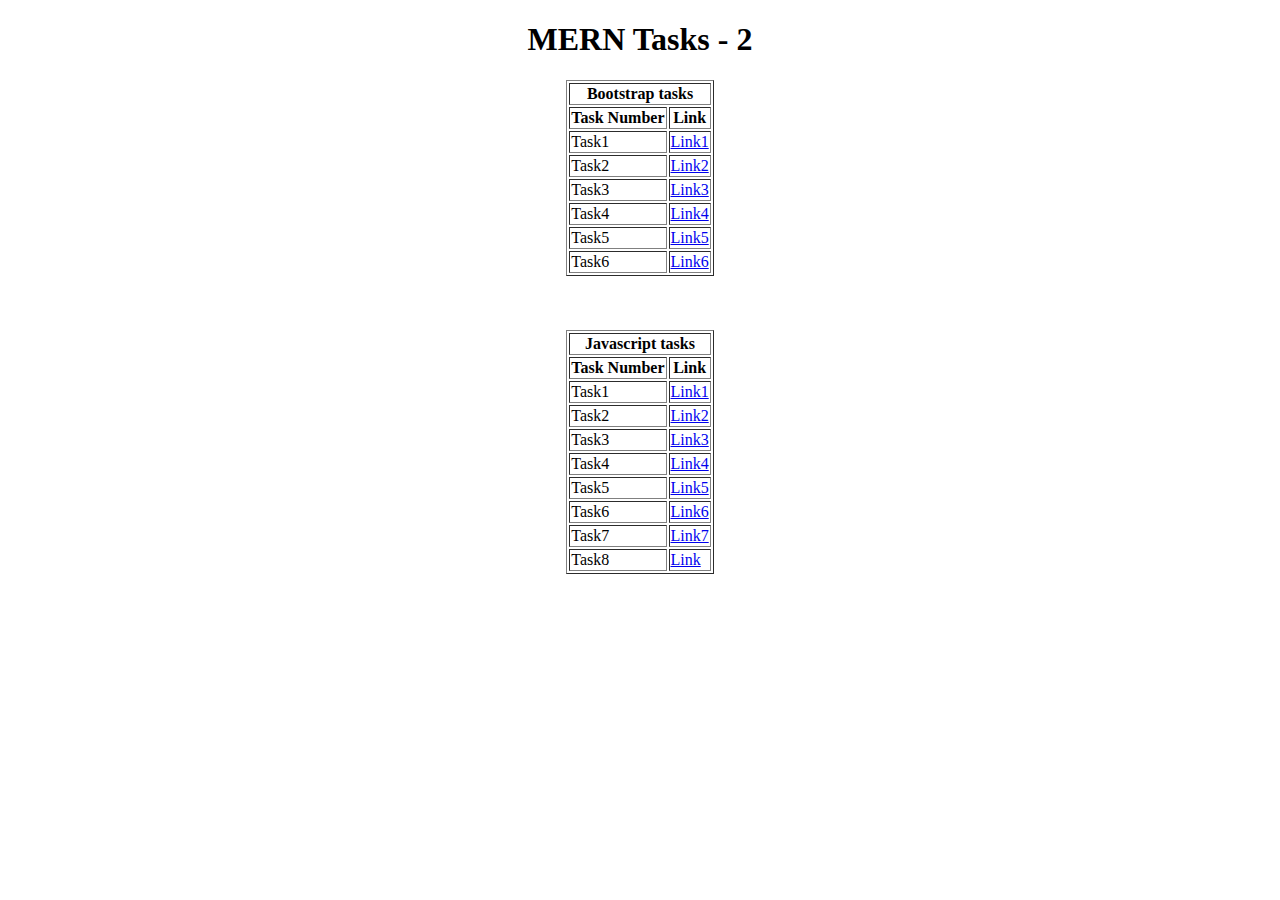
<file: index.html>
<!DOCTYPE html>
<html lang="en">

<head>
    <meta charset="UTF-8">
    <meta name="viewport" content="width=device-width, initial-scale=1.0">
    <title>MERN Tasks</title>

</head>

<body>
    <center>
        <h1>MERN Tasks - 2</h1>
        <table border="1">
            <tr>
                <th colspan="2">Bootstrap tasks</th>
            </tr>
            <tr>
                <th>Task Number</th>
                <th>Link</th>
            </tr>

            <tr>
                <td>Task1</td>
                <td><a href="./Bootstrap_Task1.html">Link1</a></td>
            </tr>
            <tr>
                <td>Task2</td>
                <td><a href="./Bootstrap_Task2.html">Link2</a></td>
            </tr>
            <tr>
                <td>Task3</td>
                <td><a href="./Bootstrap_Task3.html">Link3</a></td>
            </tr>
            <tr>
                <td>Task4</td>
                <td><a href="./Bootstrap_Task4.html">Link4</a></td>
            </tr>
            <tr>
                <td>Task5</td>
                <td><a href="./Bootstrap Task5.html">Link5</a></td>
            </tr>
            <tr>
                <td>Task6</td>
                <td><a href="./Bootstrap_Task6.html">Link6</a></td>
            </tr>
        </table>
        <br><br><br>

        <table border="1">
            <tr>
                <th colspan="2">Javascript tasks</th>
            </tr>
            <tr>
                <th>Task Number</th>
                <th>Link</th>
            </tr>

            <tr>
                <td>Task1</td>
                <td><a href="./JS_Task1.html">Link1</a></td>
            </tr>
            <tr>
                <td>Task2</td>
                <td><a href="./JS_Task2.html">Link2</a></td>
            </tr>
            <tr>
                <td>Task3</td>
                <td><a href="./JS_Task3.html">Link3</a></td>
            </tr>
            <tr>
                <td>Task4</td>
                <td><a href="./JS_Task4.html">Link4</a></td>
            </tr>
            <tr>
                <td>Task5</td>
                <td><a href="./JS_Task5.html">Link5</a></td>
            </tr>
            <tr>
                <td>Task6</td>
                <td><a href="./JS_Task6.html">Link6</a></td>
            </tr>
            <tr>
                <td>Task7</td>
                <td><a href="./JS_Task7.html">Link7</a></td>
            </tr>
            <tr>
                <td>Task8</td>
                <td><a href="./JS_Task8.html">Link</a></td>
            </tr>
        </table>
    </center>
</body>

</html>
</file>
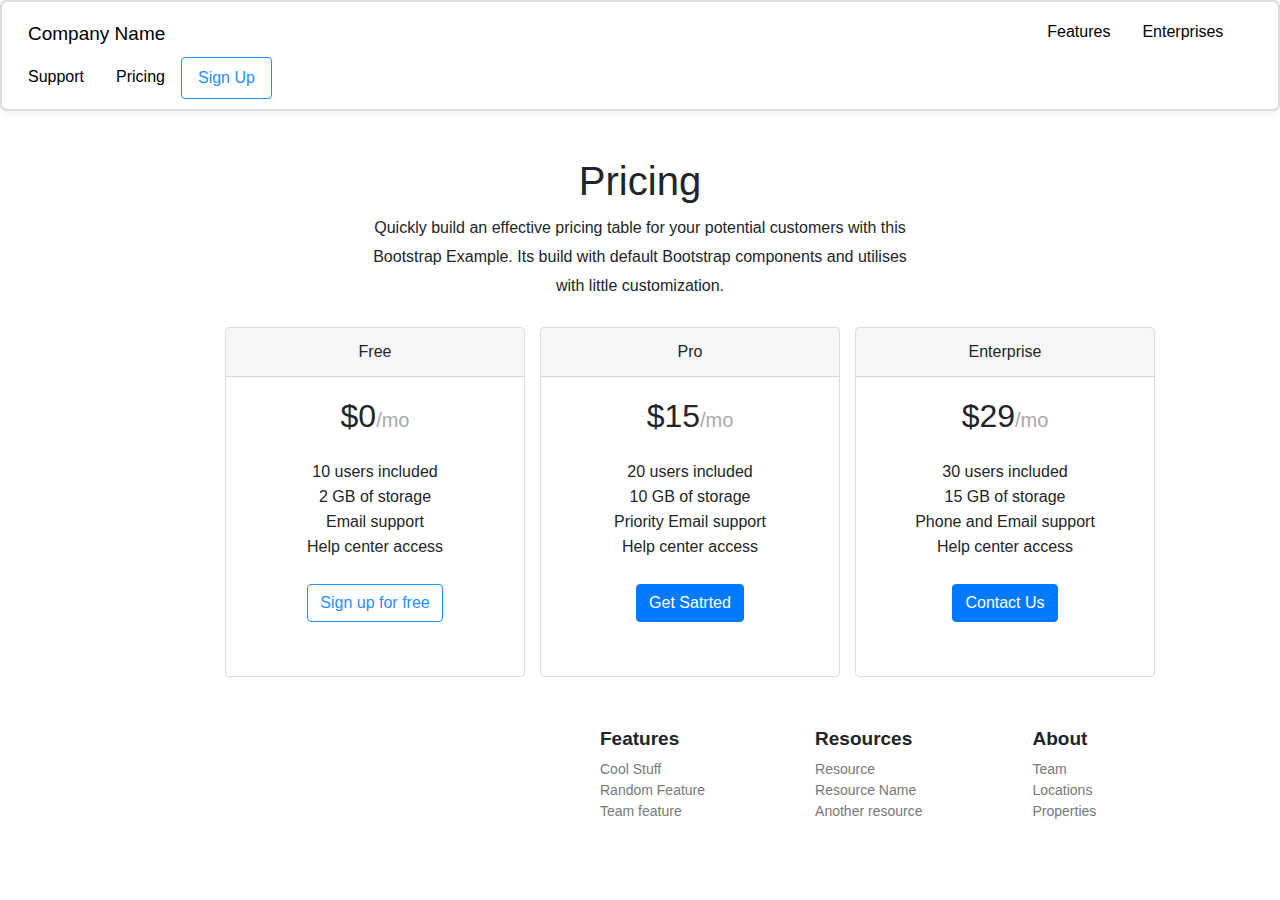
<file: Bootstrap_Task3.html>
<!DOCTYPE html>
<html>
    <head>
        <title>Bootstrap Task3</title>
        <link rel="stylesheet" href="https://cdn.jsdelivr.net/npm/bootstrap@4.0.0/dist/css/bootstrap.min.css" integrity="sha384-Gn5384xqQ1aoWXA+058RXPxPg6fy4IWvTNh0E263XmFcJlSAwiGgFAW/dAiS6JXm" crossorigin="anonymous">
        <style>
            .nav-container {
        background-color: white; 
        padding: 10px; 
        border: 2px solid #ddd; 
        border-radius: 7px; 
        width: 100%; 
        margin: 0 auto;
        box-shadow: 0 0 10px rgba(0, 0, 0, 0.1) 
            }
            .nav-link{
                color:black;
            }
            .nav-link.active {
           background-color: transparent !important; 
           color: #1E90FF!important;
           border: 1px solid #1E90FF !important;
            }

            p.pricing{
                text-align: center;
                margin:5px;
            }
            .card{
                max-width: 300px;
                height:350px;
                flex:1;
                border:1px solid #ddd;
            }
            .card-container {
             display: flex; 
             justify-content: center;
             margin-left: 100px; 
             gap:15px;
            }

            h2{
                display:inline;
            }
            h5{
                display:inline;
                color: 	#A9A9A9;
            }
            p{
                margin:1px;
            }
            #button{
                background-color: transparent !important; 
                color: #1E90FF!important;
                border: 1px solid #1E90FF !important;
            }
            .list-container{
                display:flex;
                margin-left:600px;
            }
            .list{
                list-style: none; 
                padding-left: 0; 
                margin-right: 110px;
               
            }
            li.item{
                color: 	#787878;
                font-size:14px;
            }
         
        </style>
    </head>
    <body>
        <div class="nav-container">
            <ul class="nav">
                <li class="nav-item">
                  <a class="nav-link disabled" href="#" style="color:black; font-size: 19px;">Company Name</a>
                </li>
                <li class="nav-item">
                  <a class="nav-link" href="#" style="margin-left:850px;">Features</a>
                </li>
                <li class="nav-item">
                  <a class="nav-link" href="#">Enterprises</a>
                </li>
                <li class="nav-item">
                  <a class="nav-link" href="#">Support</a>
                </li>
                <li class="nav-item">
                    <a class="nav-link" href="#">Pricing</a>
                  </li>
                  <ul class="nav nav-pills">
                    <li class="nav-item">
                      <a class="nav-link active" aria-current="page" href="#">Sign Up</a>
                    </li>
              </ul>
        </div>
        <div>
            <p class="text-center" style="font-size:40px; margin-top:40px;">Pricing</p>
            <p class="pricing">Quickly build an effective pricing table for your potential customers with this</p>
            <p class="pricing">Bootstrap Example. Its build with default Bootstrap components and utilises</p>
            <p class="pricing">with little customization.</p>
        </div><br>
        <div class="card-container">
            <div class="card">
                <div class="card-header">
                   <center> Free</center>
                  </div>
                  <div class="card-body">
                    <center><h2 class="card-title">$0<h5 >/mo</h5></h2></center><br>
                    <p class="card-text text-center" >10 users included</p>
                    <p class="card-text text-center">2 GB of storage</p>
                    <p class="card-text text-center">Email support</p>
                    <p class="card-text text-center">Help center access</p><br>
                    <center><a href="#" class="btn btn-primary" id="button">Sign up for free</a></center>
                  </div>
            </div>
            <div class="card">
                <div class="card-header">
                   <center> Pro</center>
                  </div>
                  <div class="card-body">
                    <center><h2 class="card-title">$15<h5 >/mo</h5></h2></center><br>
                    <p class="card-text text-center" >20 users included</p>
                    <p class="card-text text-center">10 GB of storage</p>
                    <p class="card-text text-center">Priority Email support</p>
                    <p class="card-text text-center">Help center access</p><br>
                    <center><a href="#" class="btn btn-primary">Get Satrted</a></center>
                  </div>
            </div>
            <div class="card">
                <div class="card-header">
                    <center>Enterprise</center>
                  </div>
                  <div class="card-body">
                    <center><h2 class="card-title">$29<h5 >/mo</h5></h2></center><br>
                    <p class="card-text text-center" >30 users included</p>
                    <p class="card-text text-center">15 GB of storage</p>
                    <p class="card-text text-center">Phone and Email support</p>
                    <p class="card-text text-center">Help center access</p><br>
                    <center><a href="#" class="btn btn-primary">Contact Us</a></center>
                  </div>
            </div>
        </div><br><br>
<div class="list-container">
    <ul class="list">
        <li style="font-size:19px; margin-bottom:6px;"><b>Features</b></li>
        <li class="item">Cool Stuff</li>
        <li class="item">Random Feature</li>
        <li class="item">Team feature</li>
    </ul>

    <ul class="list">
        <li style="font-size: 19px; margin-bottom: 6px;"><b>Resources</b></li>
        <li class="item">Resource</li>
        <li class="item">Resource Name</li>
        <li class="item">Another resource</li>
    </ul>
    <ul class="list">
        <li style ="font-size: 19px; margin-bottom: 6px;"><b>About</b></li>
        <li class="item">Team</li>
        <li class="item">Locations</li>
        <li class="item">Properties</li>
    </ul>
</div>
        
            
    </body>
</html>
</file>
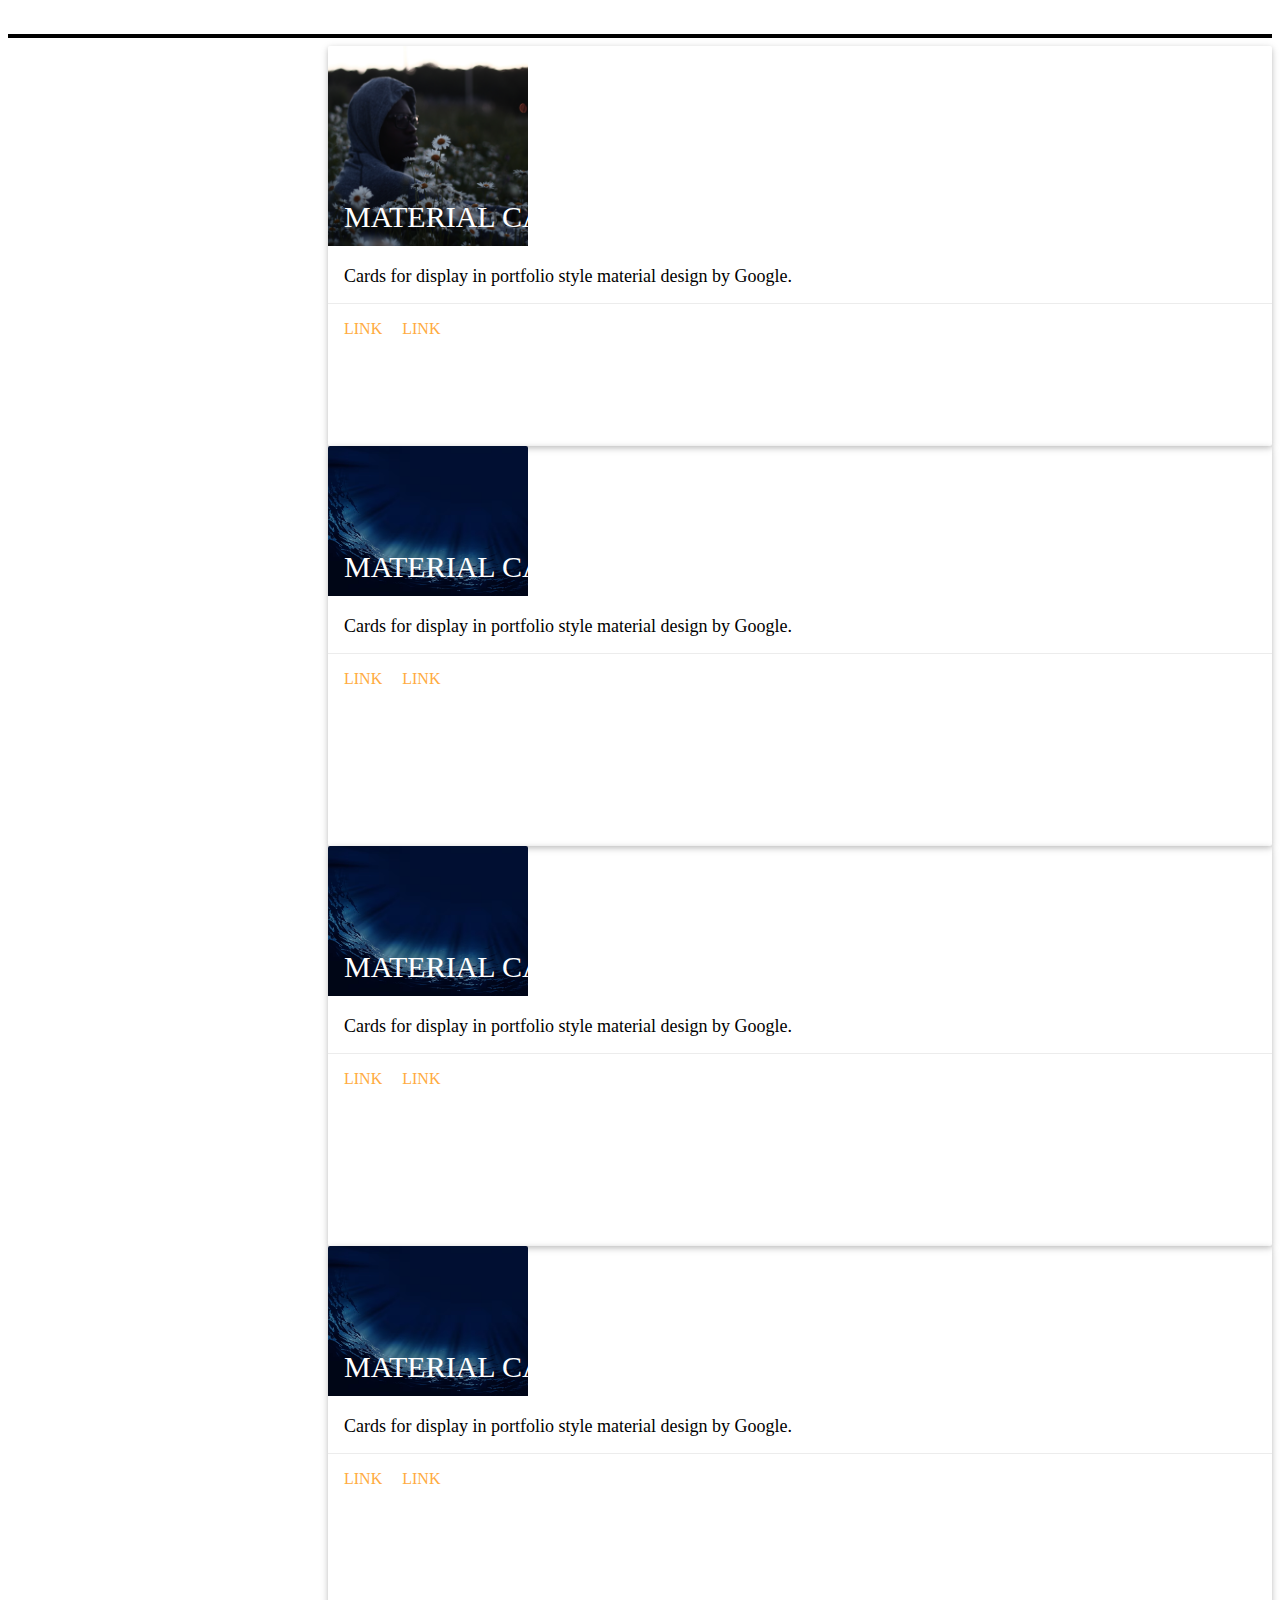
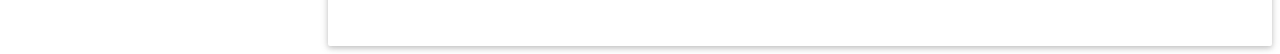
<file: Bootstrap_Task4.html>
<!DOCTYPE html>
<html>

<head>
  <title>Bootstrap Task4</title>
  <link href="https://cdn.jsdelivr.net/npm/bootstrap@5.0.2/dist/css/bootstrap.min.css" rel="stylesheet"
    integrity="sha384-EVSTQN3/azprG1Anm3QDgpJLIm9Nao0Yz1ztcQTwFspd3yD65VohhpuuCOmLASjC" crossorigin="anonymous">
  <style>
    .container {
      margin-left: 320px;
    }
    .card {
      box-shadow: 0 2px 5px 0 rgba(0, 0, 0, 0.16), 0 2px 10px 0 rgba(0, 0, 0, 0.12);
    }

    .card {
      margin-top: 0px;
      box-sizing: border-box;
      border-radius: 2px;
      background-clip: padding-box;
      min-height: 400px;
    }

    .card span.card-title {
      color: #fff;
      font-size: 30px;
      font-weight: 300;
      text-transform: uppercase;
    }

    .card .card-image {
      position: relative;
      overflow: hidden;
    }

    .card .card-image img {
      border-radius: 2px 2px 0 0;
      background-clip: padding-box;
      position: relative;
      z-index: 0;
    }

    .card .card-image span.card-title {
      position: absolute;
      bottom: 0;
      left: 0;
      padding: 16px;
    }

    .card .card-content {
      padding: 16px;
      border-radius: 0 0 2px 2px;
      background-clip: padding-box;
      box-sizing: border-box;
    }

    .card .card-content p {
      margin: 0;
      font-size: 18px;
      color: inherit;
    }

    .card .card-content span.card-title {
      line-height: 48px;
    }

    .card .card-action {
      border-top: 1px solid rgba(160, 160, 160, 0.2);
      padding: 16px;
      padding-bottom: 130px;
    }


    .card .card-action a {
      color: #ffab40;
      margin-right: 16px;
      transition: color 0.3s ease;
      text-transform: uppercase;
      text-decoration: none; 
    }

    .card .card-action a:hover {
      color: #ffd8a6;
      text-decoration: none;
    }

  </style>
</head>

<body>
  <br><hr style=" border: solid 2px rgb(0, 0, 0);" /> 
  <div class="container">
    <div class="row">
      <div class="col-sm-2">
        <div class="card">
          <div class="card-image">
            <img class="img-responsive" src="./Bootstrap_imagejpg.jpg" height="200" width="200">
            <span class="card-title">Material Cards</span>
          </div>

          <div class="card-content">
            <p>Cards for display in portfolio style material design by Google.</p>
          </div>

          <div class="card-action" style="padding-bottom: 80px">
            <a href="#" target="new_blank">Link</a>
            <a href="#" target="new_blank">Link</a>

          </div>
        </div>

      </div>
      <div class="col-sm-2">
        <div class="card">
          <div class="card-image">
            <img class="img-responsive" src="./deep-water-abstract-natural-backgrounds_3985-658.png" height="150" width="200">
            <span class="card-title">Material Cards</span>
          </div>

          <div class="card-content" id="frst-card">
            <p >Cards for display in portfolio style material design by Google.</p>
          </div>

          <div class="card-action">
            <a href="#" target="new_blank">Link</a>
            <a href="#" target="new_blank">Link</a>

          </div>
        </div>
      </div>
      <div class="col-sm-2">
        <div class="card">
          <div class="card-image">
            <img class="img-responsive" src="./deep-water-abstract-natural-backgrounds_3985-658.png" height="150" width="200">
            <span class="card-title">Material Cards</span>
          </div>

          <div class="card-content">
            <p>Cards for display in portfolio style material design by Google.</p>
          </div>

          <div class="card-action">
            <a href="#" target="new_blank">Link</a>
            <a href="#" target="new_blank">Link</a>

          </div>
        </div>
      </div>
      <div class="col-sm-2">
        <div class="card">
          <div class="card-image">
            <img class="img-responsive" src="./deep-water-abstract-natural-backgrounds_3985-658.png" height="150" width="200">
            <span class="card-title">Material Cards</span>
          </div>

          <div class="card-content">
            <p>Cards for display in portfolio style material design by Google.</p>
          </div>

          <div class="card-action">
            <a href="#" target="new_blank">Link</a>
            <a href="#" target="new_blank">Link</a>

          </div>
        </div>
      </div>

    </div>

  </div>
</body>

</html>
</file>
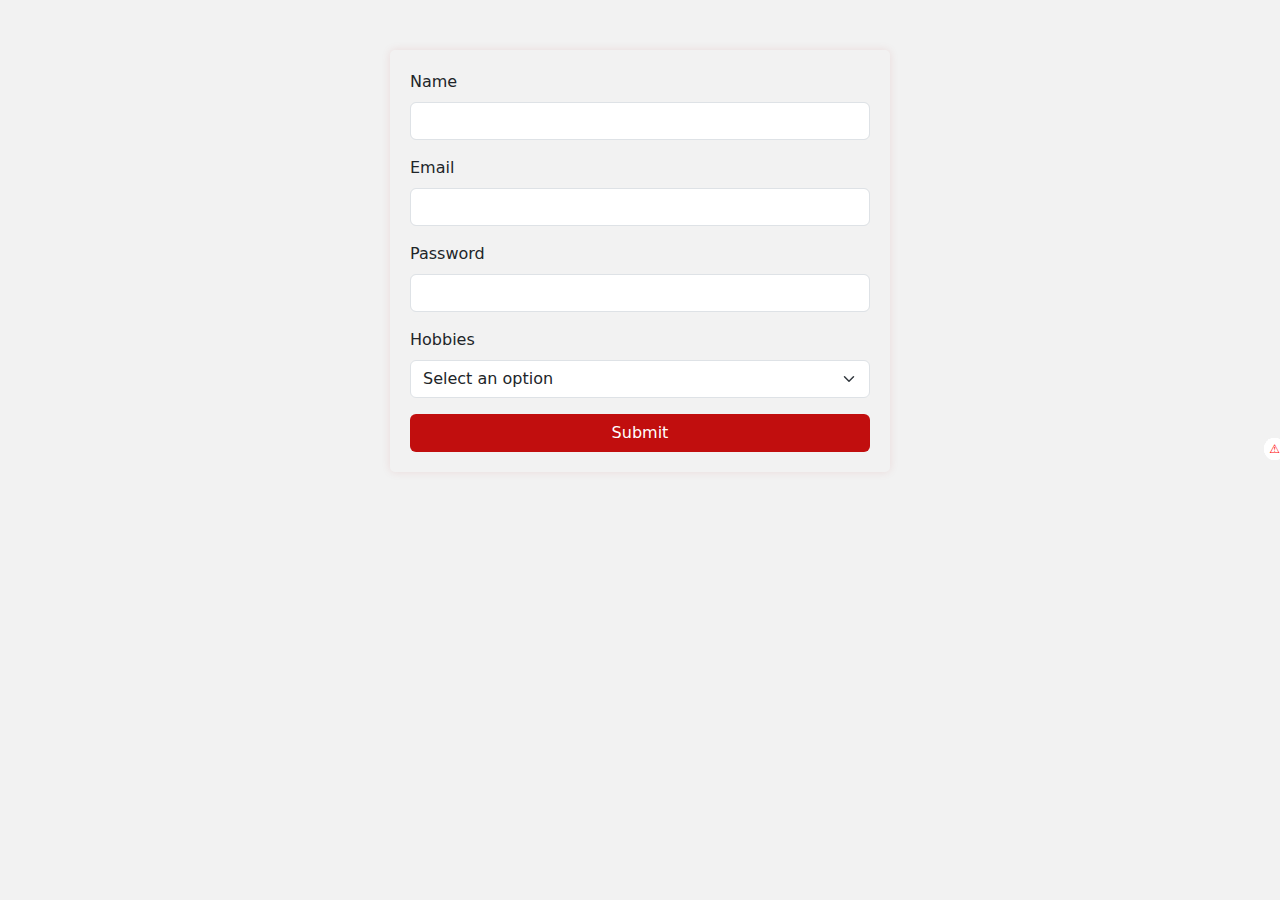
<file: Bootstrap_Task6.html>
<!DOCTYPE html>
<html lang="en">
<head>
    <meta charset="UTF-8">
    <meta name="viewport" content="width=device-width, initial-scale=1.0">
    <title>Bootstrap Form</title>
    <!-- Link to Bootstrap CSS -->
    <link href="https://cdn.jsdelivr.net/npm/bootstrap@5.3.0-alpha1/dist/css/bootstrap.min.css" rel="stylesheet">
    <style>
        /* Custom styles */
        body {
            background-color: #f2f2f2;
        }

        .container {
            background-color: #ffffff00;
            padding: 20px;
            border-radius: 5px;
            box-shadow: 0px 0px 10px rgba(162, 2, 2, 0.1);
            margin-top: 50px;
            max-width: 500px;
        }

        .form-label {
            text-align: left;
        }

        .btn-custom {
            background-color: rgb(193, 14, 14);
            width: 100%;
            color: white;
        }

        /* Custom select arrow style */
     
        .validation-icon:after {
            content: "\26A0";
            border-radius: 50%;
            background-color: white;
            color: red;
            font-size: 12px;
            padding: 2px 5px;
            position: absolute;
            right: -15px;
            top: -4px;
        }

        /* Validation styles */
        .has-error {
            border-color: red !important;
        }

        .validation-icon {
            position: absolute;
            right: 10px;
            top: calc(50% - 8px);
            color: red;
        }
    </style>
</head>
<body>
    <div class="container">
        <form id="myForm">
            <div class="mb-3">
                <label for="name" class="form-label">Name</label>
                <input type="text" class="form-control" id="name" name="name">
                <div class="validation-icon"></div>
                <div class="text-danger" id="name-error"></div>
            </div>
            <div class="mb-3">
                <label for="email" class="form-label">Email</label>
                <input type="email" class="form-control" id="email" name="email">
                <div class="validation-icon"></div>
                <div class="text-danger" id="email-error"></div>
            </div>
            <div class="mb-3">
                <label for="password" class="form-label">Password</label>
                <input type="password" class="form-control" id="password" name="password">
                <div class="validation-icon"></div>
                <div class="text-danger" id="password-error"></div>
            </div>
            <div class="mb-3">
                <label for="hobbies" class="form-label">Hobbies</label>
                <select class="form-select" id="hobbies" name="hobbies">
                    <option value="" disabled selected>Select an option</option>
                    <option value="reading">Reading</option>
                    <option value="gardening">Gardening</option>
                    <option value="cooking">Cooking</option>
                    <option value="traveling">Traveling</option>
                </select>
                <div class="validation-icon"></div>
                <div class="text-danger" id="hobbies-error"></div>
            </div>
            <button type="submit" class="btn btn-custom">Submit</button>
        </form>
    </div>

    <!-- Link to Bootstrap JS and Popper.js (required for Bootstrap functionality) -->
    <script src="https://cdn.jsdelivr.net/npm/bootstrap@5.3.0-alpha1/dist/js/bootstrap.bundle.min.js"></script>
    <script>
        document.getElementById('myForm').addEventListener('submit', function (e) {
            let isValid = true;

            // Reset validation styles and messages
            const formElements = this.elements;
            for (const element of formElements) {
                if (element.id) {
                    element.classList.remove('has-error');
                    document.getElementById(`${element.id}-error`).textContent = '';
                }
            }

            // Check if fields are empty
            if (!this.name.value.trim()) {
                isValid = false;
                this.name.classList.add('has-error');
                document.getElementById('name-error').textContent = 'Name is required';
            }

            if (!this.email.value.trim()) {
                isValid = false;
                this.email.classList.add('has-error');
                document.getElementById('email-error').textContent = 'Email is required';
            }

            if (!this.password.value.trim()) {
                isValid = false;
                this.password.classList.add('has-error');
                document.getElementById('password-error').textContent = 'Password is required';
            }

            if (!this.hobbies.value && this.hobbies.value ) {
                isValid = true;
            }

            if (!isValid) {
                e.preventDefault();
            }
        });
    </script>
</body>
</html>
</file>
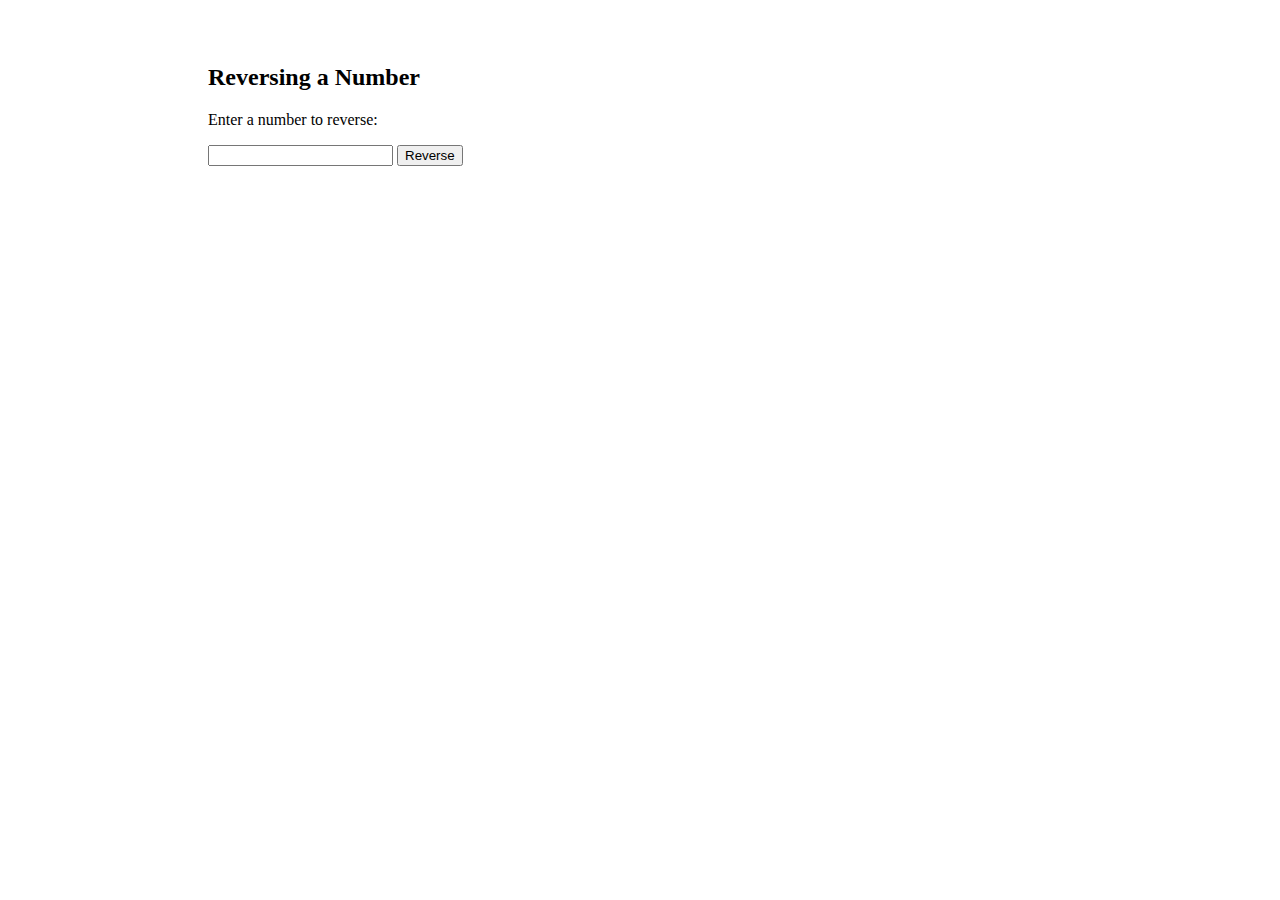
<file: JS_Task1.html>
<!DOCTYPE html>
<html>
<head>
    <title>Javascript Task1</title>
    <style>
        .content {
            margin-left: 200px;
        }
    </style>
    <script>
        function reverseNumber(x) {
            let numStr = x.toString();
            let reversedStr = numStr.split('').reverse().join('');
            let reversedNum = parseInt(reversedStr, 10);
            return reversedNum;
        }

        function reverseAndDisplay() {
            let inputNumber = document.getElementById("inputNumber").value;
            let reversed = reverseNumber(inputNumber);
            document.getElementById("result").innerHTML = "Reversed Number: " + reversed;
        }
    </script>
</head>
<body>
    <br><br>
    <div class="content">
    <h2>Reversing a Number</h2>
    <p>Enter a number to reverse:</p>
    <input type="number" id="inputNumber">
    <button onclick="reverseAndDisplay()">Reverse</button>
    <p id="result"></p>
    </div>
</body>
</html>
</file>
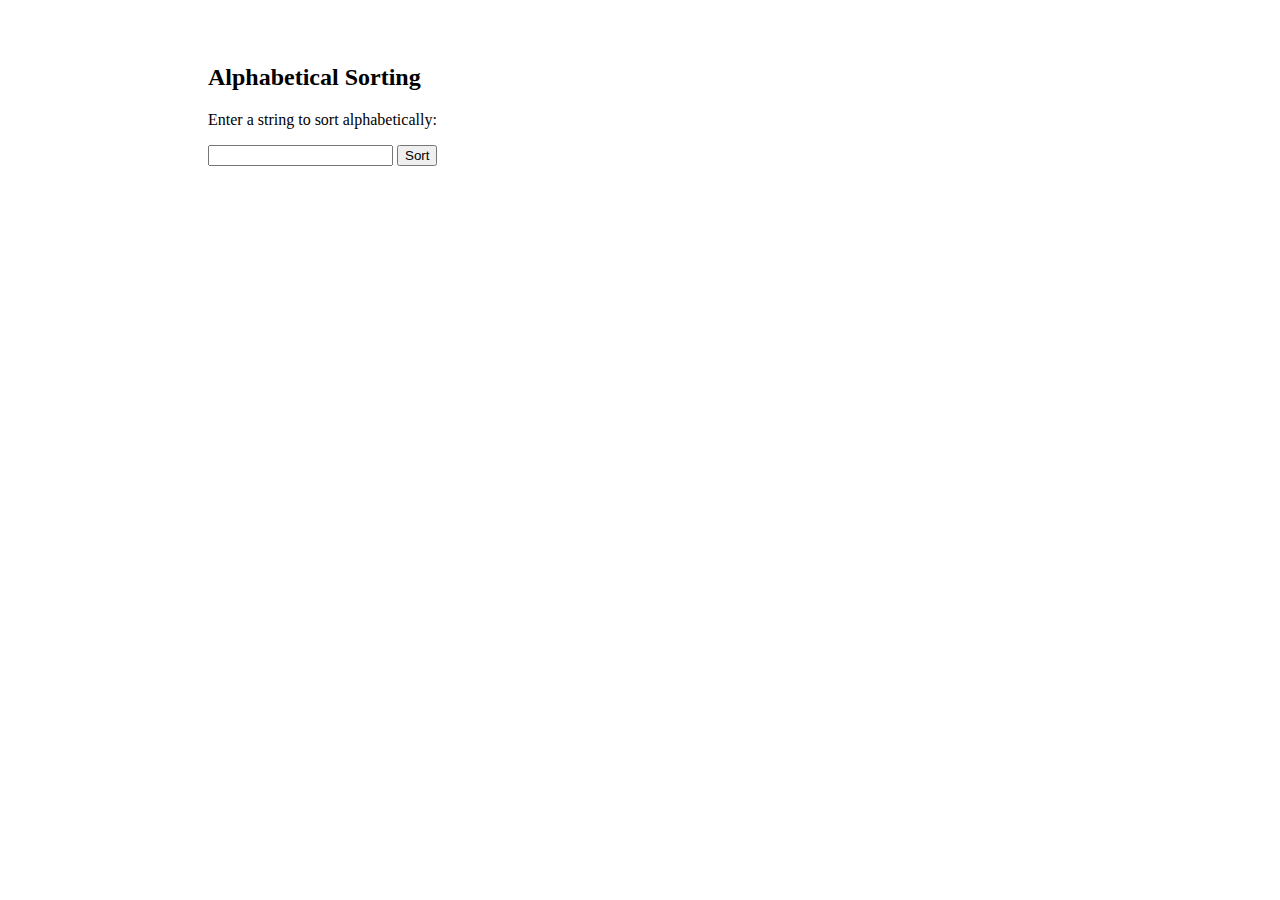
<file: JS_Task2.html>
<!DOCTYPE html>
<html>
<head>
    <title>Javascript task2</title>
    <style>
        .content {
            margin-left: 200px;
        }
    </style>
    <script>
        function sortStringAlphabetically(inputString) {
              return inputString.split('').sort().join('');
        }
        function sortAlphabetically() {
             inputString = document.getElementById("inputString").value;
             sortedString = sortStringAlphabetically(inputString);
            document.getElementById("result").innerHTML = "Sorted String: " + sortedString;
        }
    </script>
</head>
<body>
    <br><br>
    <div class="content">
    <h2>Alphabetical Sorting</h2>
    <p>Enter a string to sort alphabetically:</p>
    <input type="text" id="inputString">
    <button onclick="sortAlphabetically()">Sort</button>
    <p id="result"></p>
    </div>
</body>
</html>
</file>
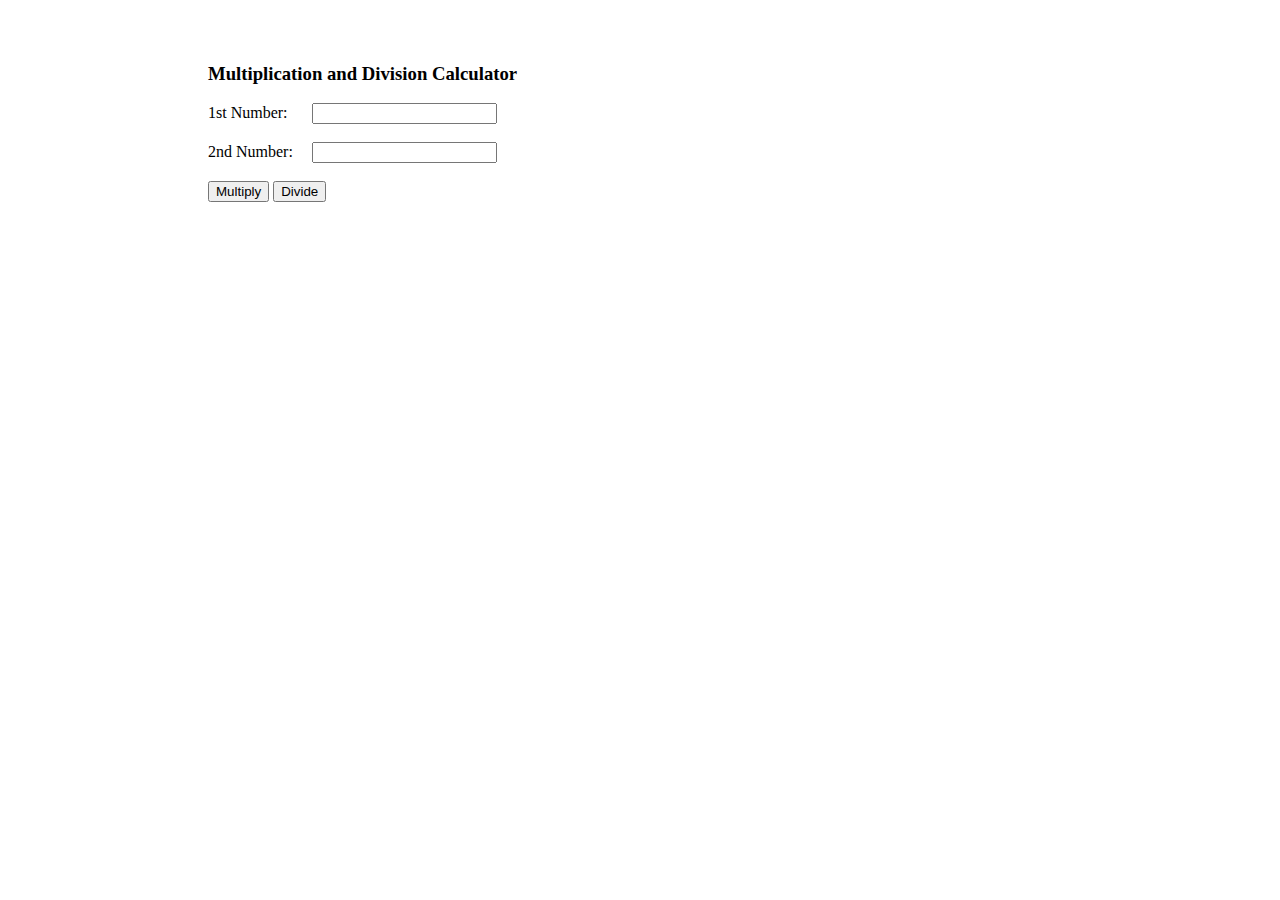
<file: JS_Task3.html>
<!DOCTYPE html>
<html lang="en">
<head>
    <meta charset="UTF-8">
    <meta name="viewport" content="width=device-width, initial-scale=1.0">
    <title>Javascript Task3</title>
    <style>
        label {
            display: inline-block;
            width: 100px;
        }

        /* Style for the :active pseudo-class (when the button is clicked) */
        button:active,
        button:hover {
            border: 2px solid aqua;
        }

        .content {
            margin-left: 200px;
        }
    </style>
    <script>
        function multiply() {
            let num1 = parseFloat(document.getElementById("num1").value);
            let num2 = parseFloat(document.getElementById("num2").value);
            if (isNaN(num1) || isNaN(num2)) {
                document.getElementById("result").innerHTML = "Please enter valid numbers.";
            } else {
                let result = num1 * num2;
                document.getElementById("result").innerHTML = "The result is:<br>" + result;
            }
        }

        function divide() {
            let num1 = parseFloat(document.getElementById("num1").value);
            let num2 = parseFloat(document.getElementById("num2").value);
            if (isNaN(num1) || isNaN(num2)) {
                document.getElementById("result").innerHTML = "Please enter valid numbers.";
            } else if (num2 === 0) {
                document.getElementById("result").innerHTML = "Division by zero is not allowed.";
            } else {
                let result = num1 / num2;
                document.getElementById("result").innerHTML = "The result is:<br>" + result;
            }
        }
    </script>
</head>
<body>
    <div class="content">
    <br><br>
    <h3>Multiplication and Division Calculator</h3>
    <label for="num1">1st Number:</label>
    <input type="text" id="num1"><br><br>
    <label for="num2">2nd Number:</label>
    <input type="text" id="num2"><br><br>
    <button onclick="multiply()">Multiply</button>
    <button onclick="divide()">Divide</button>
    <p id="result"></p>
    </div>
</body>
</html>
</file>
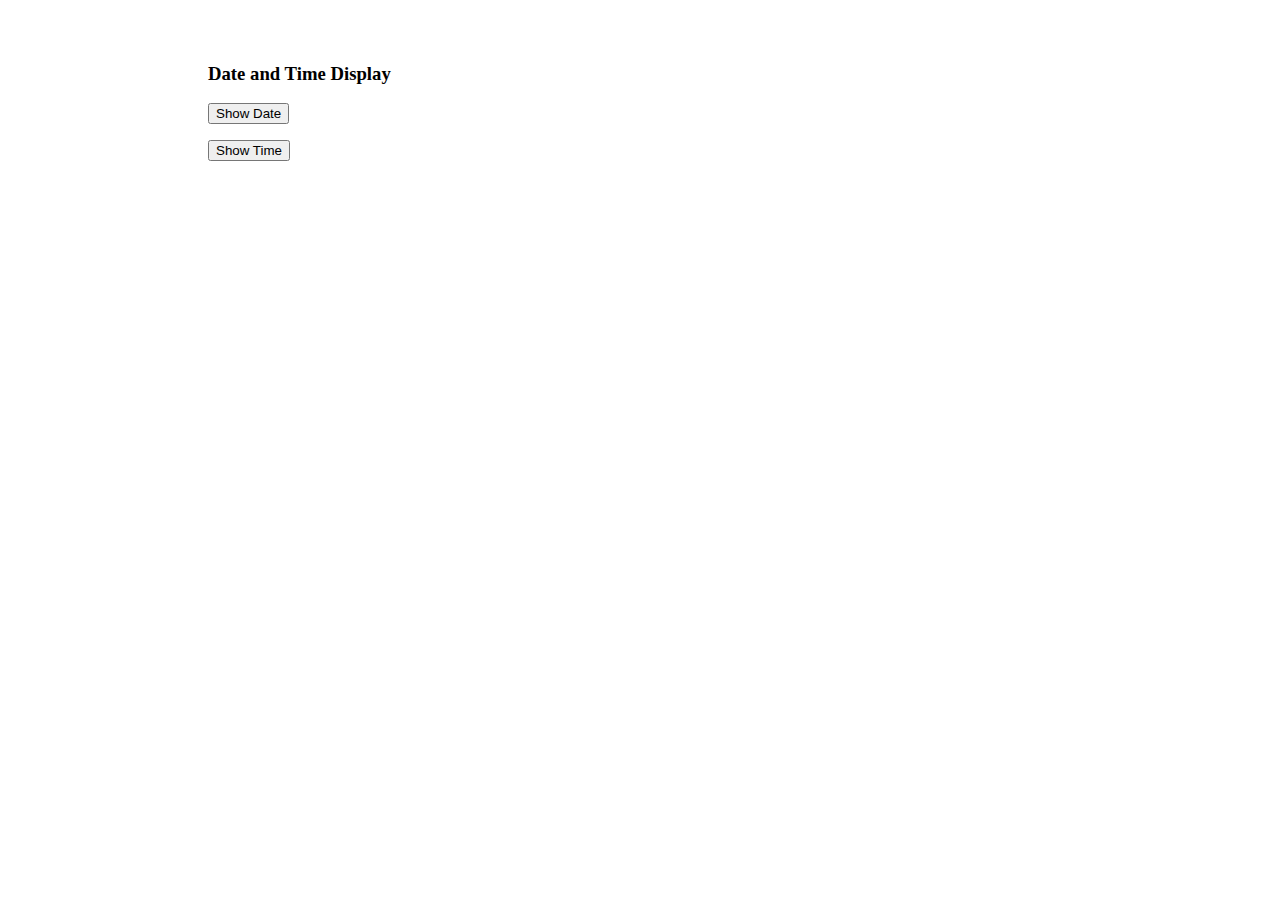
<file: JS_Task4.html>
<!DOCTYPE html>
<html>
<head>
    <title>Javascript Task4</title>
    <style>
        .content {
            margin-left: 200px;
        }
    </style>
    <script>
        function showDate() {
            const currentDate = new Date();
            const formattedDate = currentDate.toLocaleDateString();
            document.getElementById("output1").innerHTML = formattedDate;
        }

        function showTime() {
            const currentTime = new Date();
            const formattedTime = currentTime.toString();
            document.getElementById("output2").innerHTML = formattedTime;
        }
    </script>
</head>
<body>
    <div class="content">
        <br><br>
        <h3>Date and Time Display</h3>
        <button onclick="showDate()">Show Date</button>
        <p id="output1"></p>

        <button onclick="showTime()">Show Time</button>
        <p id="output2"></p>
    </div>
</body>
</html>
</file>
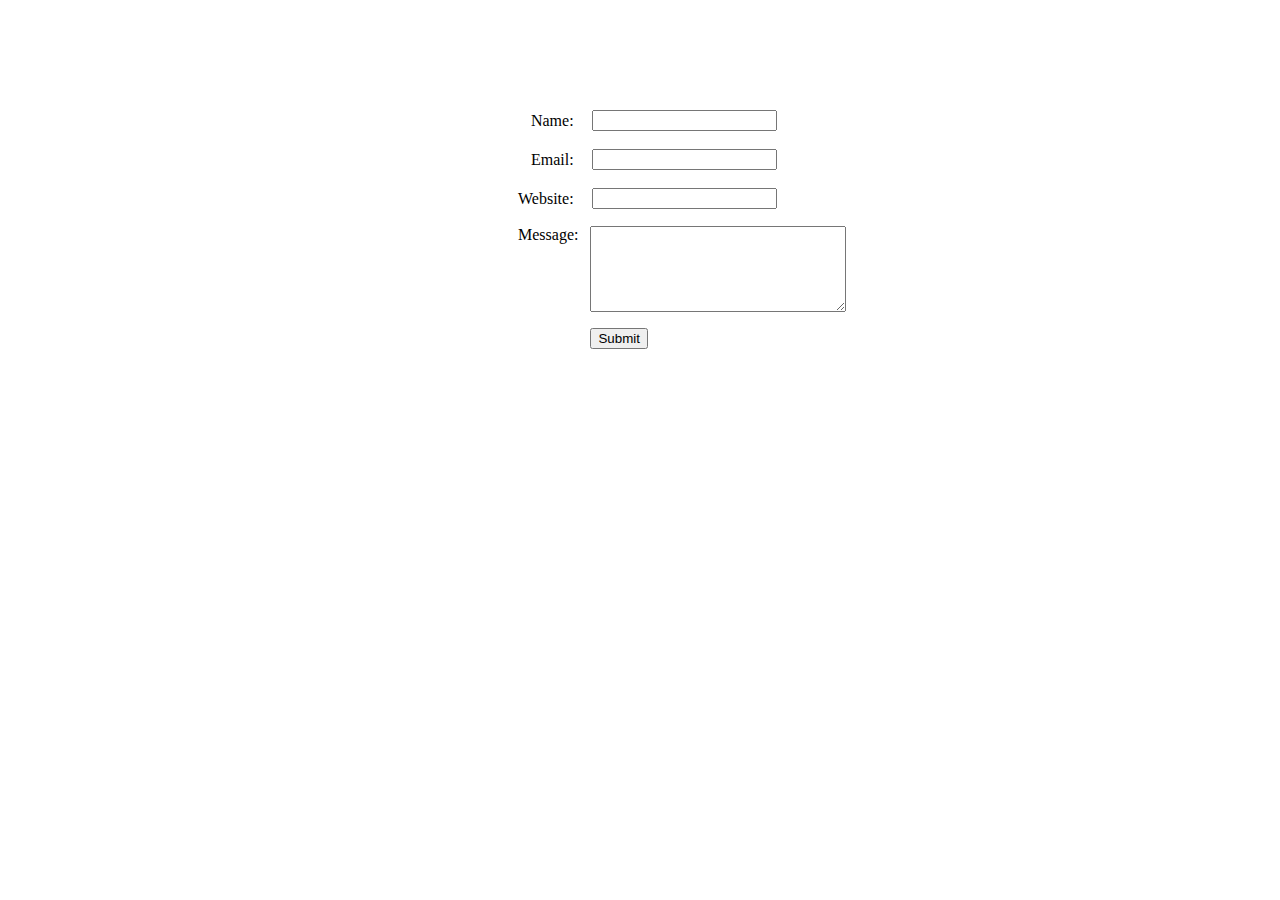
<file: JS_Task5.html>
<!DOCTYPE html>
<html>

<head>
    <title>Javascript Task5</title>
    <style>
        .error {
            color:red;
        }

        .error-input {
            border: 2px solid red;
        }

    </style>
</head>

<body>
    <form align="center" id="registration-form">
        <table style="margin-left: 500px; margin-top: 100px;" cellpadding="8">
            <tr>
                <td align="right">Name:</td>
                <td align="left"><input type="text" id="firstname" name="firstname"></td>
                <td align="left"><span id="firstname-error" class="error"></span></td>
            </tr>
            <tr>
                <td align="right">Email:</td>
                <td align="left"><input type="text" id="email" name="email"></td>
                <td align="left"><span id="email-error" class="error"></span></td>
            </tr>
            <tr>
                <td align="right">Website:</td>
                <td align="left"><input type="text" id="website" name="website"></td>
                <td align="left"><span id="website-error" class="error"></span></td>
            </tr>
        </table>
        <table style="margin-left: 503px;" cellpadding="5">
            <tr>
                <td style="vertical-align: top;" align="right" >Message:</td>
                <td><textarea id="message" name="message" style="height: 80px; width: 250px;"></textarea></td>
                <td style="vertical-align: top;" align="left"><span id="message-error" class="error"></span></td>
            </tr>
            <tr>
                <td></td>
                <td align="left"><input type="submit" value="Submit"></td>
            </tr>
        </table>
        <br>
        <script>
            document.getElementById("registration-form").addEventListener("submit", function (event) {
                clearErrors();

                var firstname = document.getElementById("firstname");
                var email = document.getElementById("email");
                var website = document.getElementById("website");
                var message = document.getElementById("message");

                if (firstname.value === "") {
                    displayError("firstname-error", "This field is required");
                    firstname.classList.add("error-input");
                    event.preventDefault();
                }

                // Email validation
                var emailRegex = /^[a-zA-Z0-9._-]+@[a-zA-Z0-9.-]+\.[a-zA-Z]{2,4}$/;
                if (!emailRegex.test(email.value)) {
                    displayError("email-error", "Invalid email format");
                    email.classList.add("error-input");
                    event.preventDefault();
                }

                // Website URL validation
                var websiteRegex = /^(https?:\/\/)?([a-zA-Z0-9.-]+\.[a-zA-Z]{2,4})(\/\S*)?$/;
                if (!websiteRegex.test(website.value)) {
                    displayError("website-error", "Invalid website URL format");
                    website.classList.add("error-input");
                    event.preventDefault();
                }

                if (message.value === "") {
                    displayError("message-error", "This field is required");
                    message.classList.add("error-input");
                    event.preventDefault();
                }
            });

            function displayError(elementId, message) {
                var errorElement = document.getElementById(elementId);
                errorElement.textContent = message;
            }

            function clearErrors() {
                var errorElements = document.querySelectorAll(".error");
                errorElements.forEach(function (element) {
                    element.textContent = "";
                });

                var errorInputs = document.querySelectorAll(".error-input");
                errorInputs.forEach(function (element) {
                    element.classList.remove("error-input");
                });
            }
        </script>
    </form>
</body>

</html>
</file>
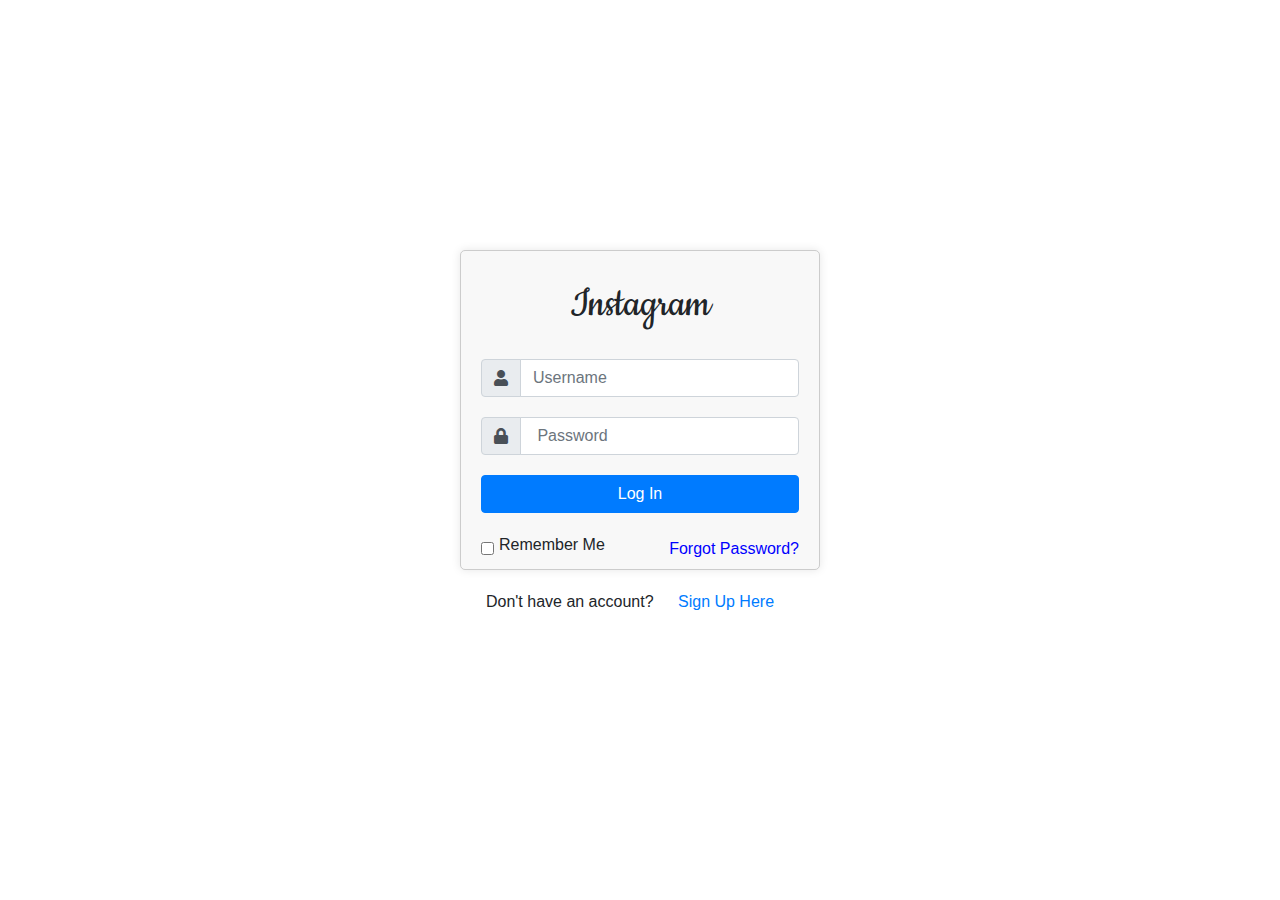
<file: JS_Task6.html>
<!DOCTYPE html>
<html>
    <head>
        <title>javascript task6</title>
        <link rel="stylesheet" href="https://use.fontawesome.com/releases/v5.0.8/css/all.css">
        <link rel="stylesheet" href="https://cdn.jsdelivr.net/npm/bootstrap@4.0.0/dist/css/bootstrap.min.css" integrity="sha384-Gn5384xqQ1aoWXA+058RXPxPg6fy4IWvTNh0E263XmFcJlSAwiGgFAW/dAiS6JXm" crossorigin="anonymous">
        <link href="https://fonts.googleapis.com/css?family=Cookie" rel="stylesheet">
        <style>
            body {
            display: flex;
            justify-content: center;
            align-items: center;
            height: 100vh;
            margin: 0;
        }
        .container {
            text-align: center;
        }
        .box {
            background-color:	#F8F8F8;
            width: 360px;
            height:320px;
            padding: 20px;
            border: 1px solid #ccc;
            border-radius: 5px;
            box-shadow: 0 0 10px rgba(0, 0, 0, 0.1);
        }
        .heading {
            font-size: 45px;
            margin-bottom: 20px;
            font-family: 'Cookie', cursive;
        }
        .form-group {
            margin-bottom: 20px;
        }
        .remember-forgot {
            display: flex;
            justify-content: space-between;
            align-items: center;
        }
        .remember-me {
            display: flex;
            align-items: center;
        }
        .remember-me label {
            margin-left: 5px;
        }
        .forgot-password {
            color: blue; /* Blue color for the "Forgot Password" link */
            text-decoration: none;
        }
        .signup{
            padding:20px;
        }
        </style>
    </head>
    <body>
        <center>
            <div class="container">
                <div class="box">
                    <div class="heading">Instagram</div>
                    <div class="form-group input-group">
                        <div class="input-group-prepend">
                            <span class="input-group-text"> <i class="fa fa-user"></i> </span>
                        </div>
                        <input name="" class="form-control" placeholder="Username" type="text">
                    </div>
                    <div class="form-group input-group">
                        <div class="input-group-prepend">
                            <span class="input-group-text"> <i class="fa fa-lock"></i> </span>
                        </div>
                        <input class="form-control" placeholder=" Password" type="password">
                    </div>
                    <div class="form-group">
                        <button type="submit" class="btn btn-primary btn-block">Log In</button>
                    </div>
                    <div class="remember-forgot">
                        <div class="remember-me">
                            <input type="checkbox" id="rememberMe">
                            <label for="rememberMe">Remember Me</label>
                        </div>
                        <a href="#" class="forgot-password">Forgot Password?</a>
                    </div>
                </div>
                <div class="signup" >
                    <p>Don't have an account? <a class="signup" href="#">Sign Up Here</a></p>
                  </div>
    
            </div>
        </center>
        </body>
        </html>
        
    </body>
</html>
</file>
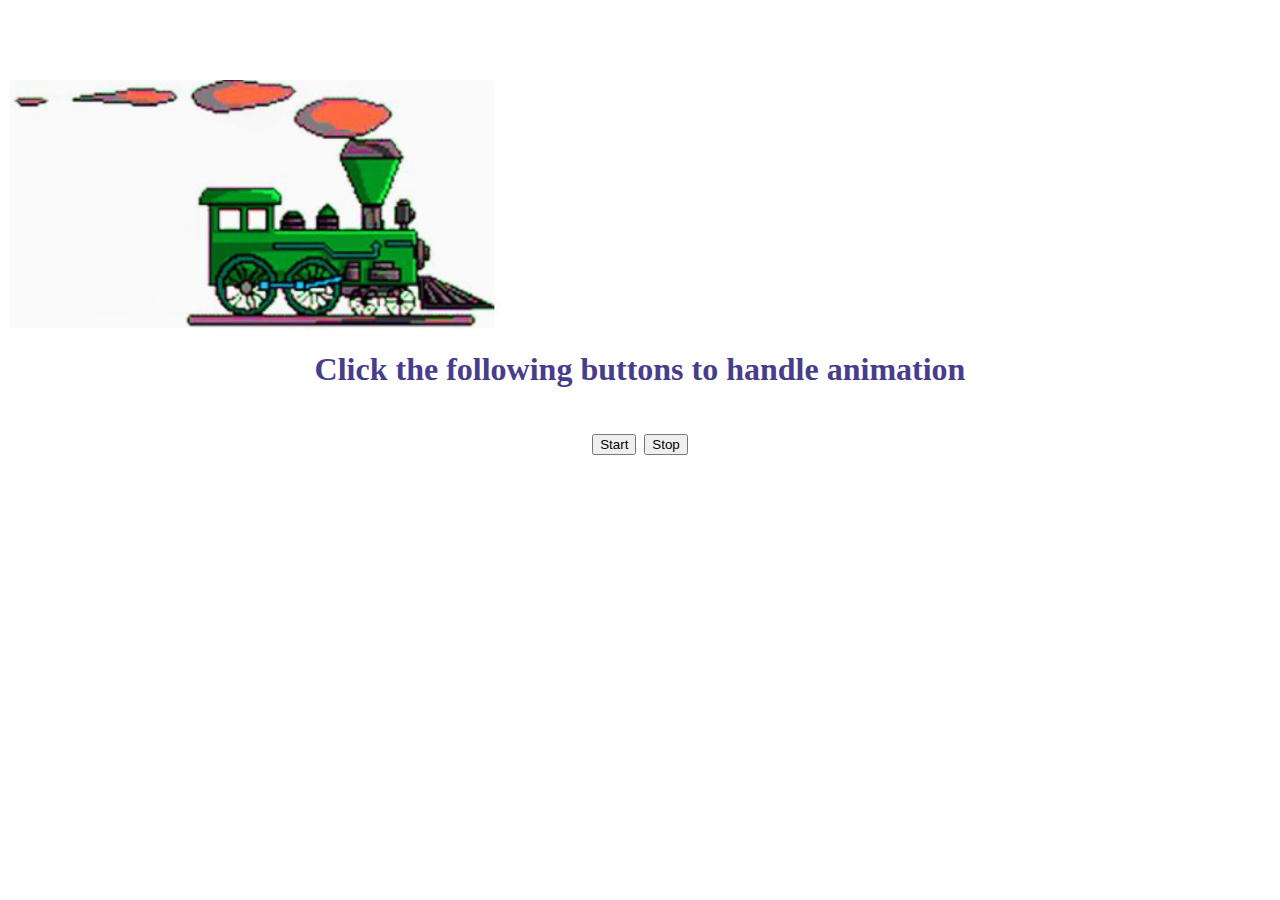
<file: JS_Task7.html>
<html>
<head>
   <script type="text/javascript">
      var img = null;
      var isMoving = false;
      var interval;

      function init() {
         img = document.getElementById('myimg');
         img.style.position = 'relative';
         img.style.left = '0px'; 
      }

      function startMoving() {
         if (!isMoving) {
            isMoving = true;
            interval = setInterval(moveRight, 10); 
         }
      }

      function stopMoving() {
         if (isMoving) {
            isMoving = false;
            clearInterval(interval);
         }
      }

      function moveRight() {
         img.style.left = parseInt(img.style.left) + 1 + 'px'; 
      }

      window.onload = init;
   </script>
</head>

<body>
   <form>
      <br><br><br><br>
      <img height="250px" width="500px" id="myimg" src="./train_animation.png" />
      <center>
         <h1  style="color:darkslateblue">Click the following buttons to handle animation</p>
         <input type="button" value="Start" onclick="startMoving();" />
         <input type="button" value="Stop" onclick="stopMoving();" />
      </center>
   </form>
</body>
</html>
</file>
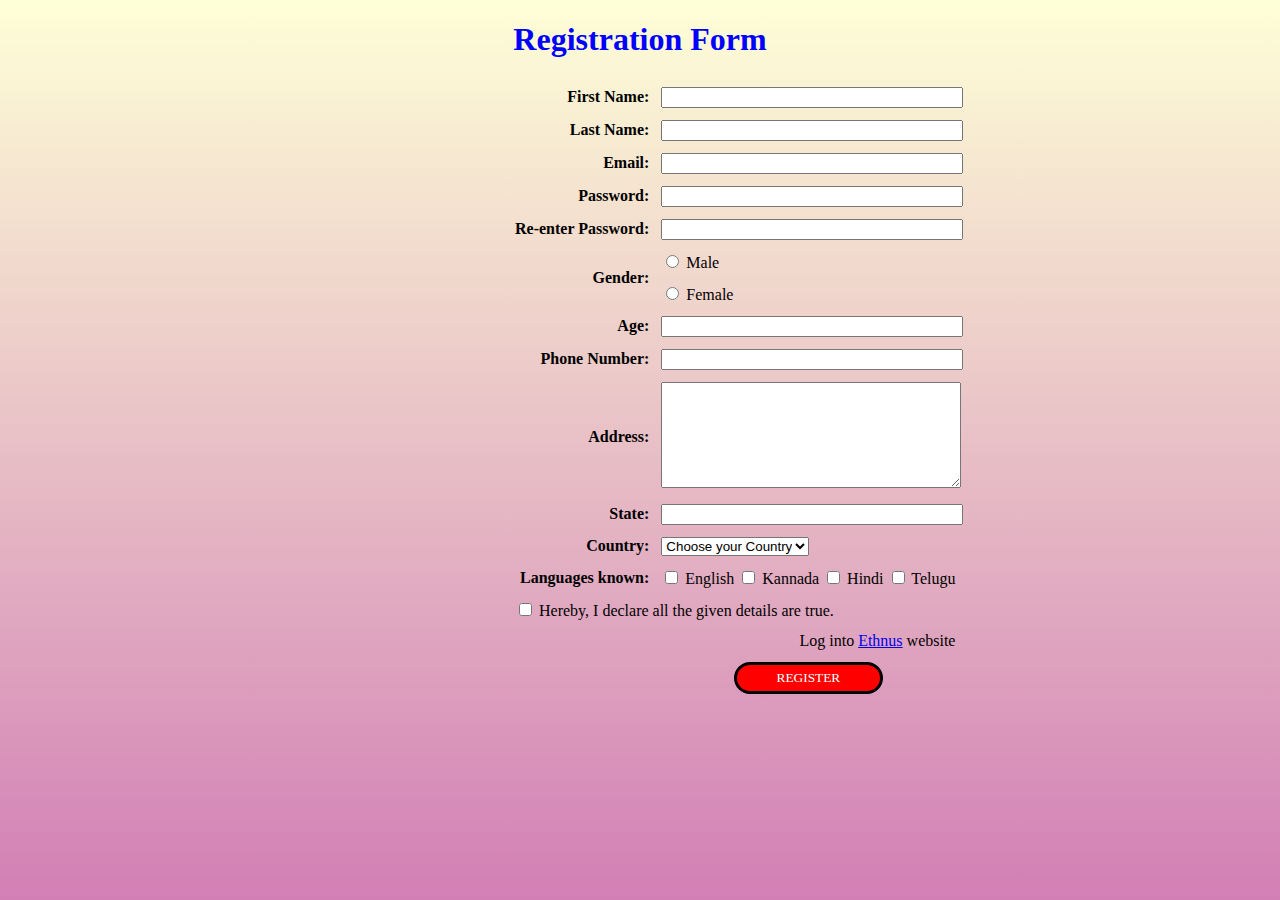
<file: JS_Task8.html>
<!DOCTYPE html>
<html>

<head>
    <title>Javascript Task8</title>
    <style>
        html {
            background-image: linear-gradient(#feffd7, #d27fb5);
            height: 100%;
        }

        .register-button {
            background-color: red;
            border: solid black;
            border-radius: 100px;
            color: white;
            padding: 5px 40px;
            font-family: 'Times New Roman', sans-serif;
            font-weight: normal;
            font: size 25px;
            ;
        }

        .error {
            color: red;
        }
    </style>
</head>

<body>
    <h1 align="center" style="color: blue;">Registration Form</h1>
    <form align="center" id="registration-form">
        <table style="margin-left: 500px;" cellpadding="5">
            <tr>
                <td align="right"><b>First Name:</b></td>
                <td><input type="text" id="firstname" name="firstname" style="width: 100%;"></td>
                <td align="left"><span id="firstname-error" class="error"></span></td>
            </tr>
            <tr>
                <td align="right"><b>Last Name:</b></td>
                <td><input type="text" id="lastname" name="lastname" style="width: 100%;"></td>
                <td align="left"><span id="lastname-error" class="error"></span></td>
            </tr>
            <tr>
                <td align="right"><b>Email:</b></td>
                <td><input type="text" id="email" name="email" style="width: 100%;"></td>
                <td align="left"><span id="email-error" class="error"></span></td>
            </tr>
            <tr>
                <td align="right"><b>Password:</b></td>
                <td><input type="password" id="password" name="password" style="width: 100%;"></td>
                <td align="left"><span id="password-error" class="error"></span></td>
            </tr>
            <tr>
                <td align="right"><b>Re-enter Password:</b></td>
                <td><input type="password" id="repassword" name="repassword" style="width: 100%;"></td>
                <td align="left"><span id="repassword-error" class="error"></span></td>
            </tr>
            <tr>
                <td rowspan="2" align="right"><b>Gender:</b></td>
                <td align="left">
                    <input type="radio" id="male" name="gender" value="male">
                    <label for="male">Male</label>
                </td>
                <td></td>
            </tr>
            <tr>
                <td align="left">
                    <input type="radio" id="female" name="gender" value="female">
                    <label for="female">Female</label>
                </td>
                <td></td>
            </tr>
            <tr>
                <td align="right"><b>Age:</b></td>
                <td><input type="text" id="age" name="age" style="width: 100%;"></td>
                <td align="left"><span id="age-error" class="error"></span></td>
            </tr>
            <tr>
                <td align="right"><b>Phone Number:</b></td>
                <td><input type="text" id="phone" name="phone" style="width: 100%;"></td>
                <td align="left"><span id="number-error" class="error"></span></td>
            </tr>
            <tr>
                <td align="right"><b>Address:</b></td>
                <td><textarea id="address" name="address" style="width: 100%; height: 100px;"></textarea></td>
                <td align="left"><span id="address-error" class="error"></span></td>
            </tr>
            <tr>
                <td align="right"><b>State:</b></td>
                <td><input type="text" id="state" name="state" style="width: 100%;"></td>
                <td align="left"><span id="state-error" class="error"></span></td>
            </tr>
            <tr>
                <td align="right"><b>Country:</b></td>
                <td align="left">
                    <select id="country" name="country">
                        <option value="" disabled selected>Choose your Country</option>
                        <option value="India">India</option>
                        <option value="USA">USA</option>
                        <option value="UK">UK</option>
                    </select>
                </td>
            </tr>
            <tr>
                <td align="right"><b>Languages known:</b></td>
                <td align="left">
                    <input type="checkbox" id="english" name="languages[]" value="english">
                    <label for="english">English</label>
                    <input type="checkbox" id="kannada" name="languages[]" value="kannada">
                    <label for="kannada">Kannada</label>
                    <input type="checkbox" id="hindi" name="languages[]" value="hindi">
                    <label for="hindi">Hindi</label>
                    <input type="checkbox" id="telugu" name="languages[]" value="telugu">
                    <label for="telugu">Telugu</label>
                </td>
            </tr>
            <tr>
                <td align="left" colspan="2">
                    <input type="checkbox" id="declaration" name="declaration">
                    <label for="declaration">Hereby, I declare all the given details are true.</label>
                </td>
            </tr>
            <tr>
                <td colspan="2" align="right">
                    Log into <a href="https://ethnus.com/" target="_blank">Ethnus</a> website
                </td>
            </tr>
            <tr>
                <td></td>
                <td><input class="register-button" type="submit" value="REGISTER"></td>
            </tr>
        </table>
        <br>
        <script>
            document.getElementById("registration-form").addEventListener("submit", function (event) {
                clearErrors();

                var firstname = document.getElementById("firstname").value;
                var lastname = document.getElementById("lastname").value;
                var email = document.getElementById("email").value;
                var password = document.getElementById("password").value;
                var repassword = document.getElementById("repassword").value;
                var age = document.getElementById("age").value;
                var phone = document.getElementById("phone").value;
                var age = document.getElementById("age").value;
                var address = document.getElementById("address").value;
                var state = document.getElementById("state").value;

                if (firstname === "") {
                    displayError("firstname-error", "POOR");
                    event.preventDefault();
                }

                if (lastname === "") {
                    displayError("lastname-error", "POOR");
                    event.preventDefault();
                }

                if (email === "") {
                    displayError("email-error", "POOR");
                    event.preventDefault();
                }

                if (password === "") {
                    displayError("password-error", "POOR");
                    event.preventDefault();
                }

                if (repassword === "" || password !== repassword) {
                    displayError("repassword-error", "POOR OR MISMATCH");
                    event.preventDefault();
                }
                if (age === "") {
                    displayError("age-error", "POOR");
                    event.preventDefault();
                }
                if (phone === "") {
                    displayError("number-error", "POOR");
                    event.preventDefault();
                }

                if (address === "") {
                    displayError("address-error", "POOR");
                    event.preventDefault();
                }
                if (state === "") {
                    displayError("state-error", "POOR");
                    event.preventDefault();
                }

            });

            function displayError(elementId, message) {
                var errorElement = document.getElementById(elementId);
                errorElement.textContent = message;
            }

            function clearErrors() {
                var errorElements = document.querySelectorAll(".error");
                errorElements.forEach(function (element) {
                    element.textContent = "";
                });
            }
        </script>
    </form>
</body>

</html>
</file>
